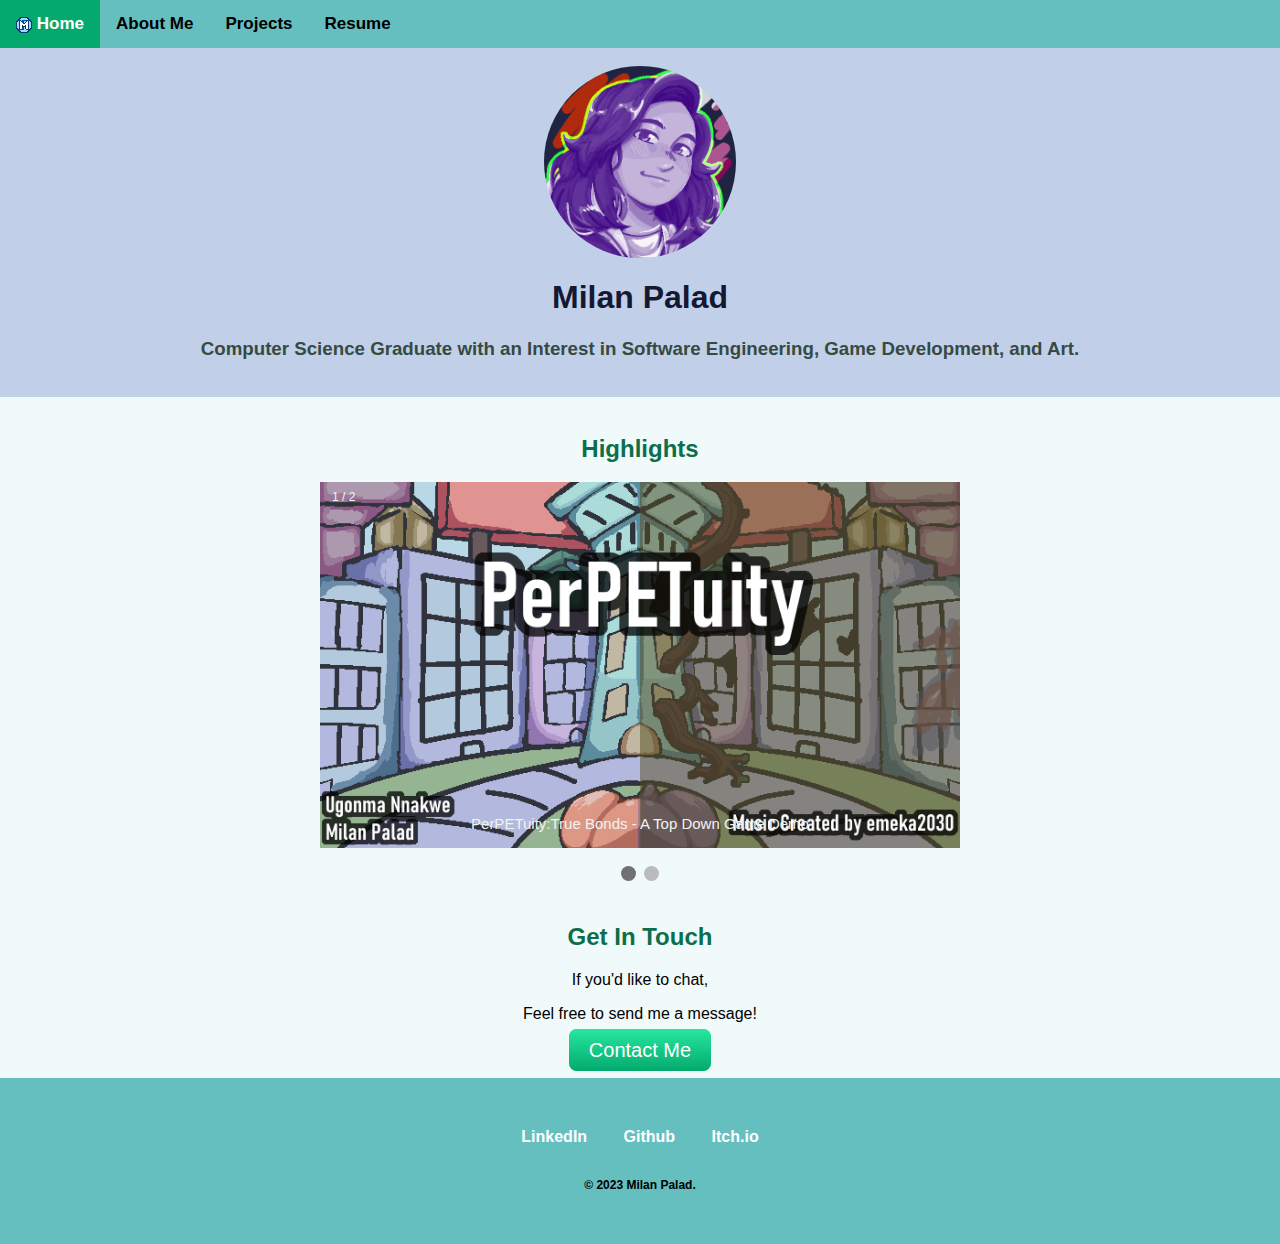
<file: index.html>
<!DOCTYPE html>
<html lang="en">
    <head>
        <meta charset="UTF-8">
        <title>Home</title>
        <link rel="icon" href="favicon.ico?v=2">
        <link rel="stylesheet" href="css/styles.css">
    </head>
    <body>
        <div class="topnav">
            <a class="active" href="#"><img src="favicon.ico?v=2"> Home</a>
            <a class="inactive" href="about_me.html">About Me</a>
            <a class="inactive" href="projects.html">Projects</a>
            <a class="inactive" href="resume.pdf">Resume</a>
        </div>
        <div style="background-color: #c1d0e8">
            <br>
            <img class="center" src="images/pixelme.png" alt="milan-profile-img">
            <h1>Milan Palad</h1>
            <h3 style="text-align:center">Computer Science Graduate with an Interest in Software  Engineering, Game Development, and Art.</h3>
            <br>
        </div>

        <br>

        <h2 style="text-align:center">Highlights</h2>
        <div class="slideshow-container">
        <div class="mySlides fade">
          <div class="numbertext">1 / 2</div>
            <a href="https://spubbyborp.itch.io/perpetuity-true-bonds"><img src="images/PerPETuity/PerPETuity.png" style="width:100%"></a>
          <div class="text">PerPETuity:True Bonds - A Top Down Game Demo</div>
        </div>

        <div class="mySlides fade">
          <div class="numbertext">2 / 2</div>
            <a href="https://mpalad2.itch.io/cornucopia"><img src="images/Cornucopia/Cornucopia.png" style="width:100%"></a>
          <div class="text">Cornucopia - A Dating Sim Demo</div>
        </div>

        </div>
        <br>

        <div style="text-align:center">
          <span class="dot"></span>
          <span class="dot"></span>
        </div>

        <script src="javascript/auto_slideshow_script.js"></script>

        <br>

        <div class="contact-me">
            <h2>Get In Touch</h2>
            <p>If you'd like to chat,</p>
            <p>Feel free to send me a message!</p>
            <a class="btn" href="mailto:paladjmilan@email.com">Contact Me</a>
          </div>

        <div>
            <p></p>
        </div>

        <div class="bottom-container">
            <a class="footer-link" href="https://www.linkedin.com/in/milan-palad-4903071a7/">LinkedIn</a>
            <a class="footer-link" href="https://github.com/mpalad2">Github</a>
            <a class="footer-link" href="https://mpalad2.itch.io/">Itch.io</a>
            <p class="copyright">© 2023 Milan Palad.</p>
        </div>
    </body>
</html>
</file>
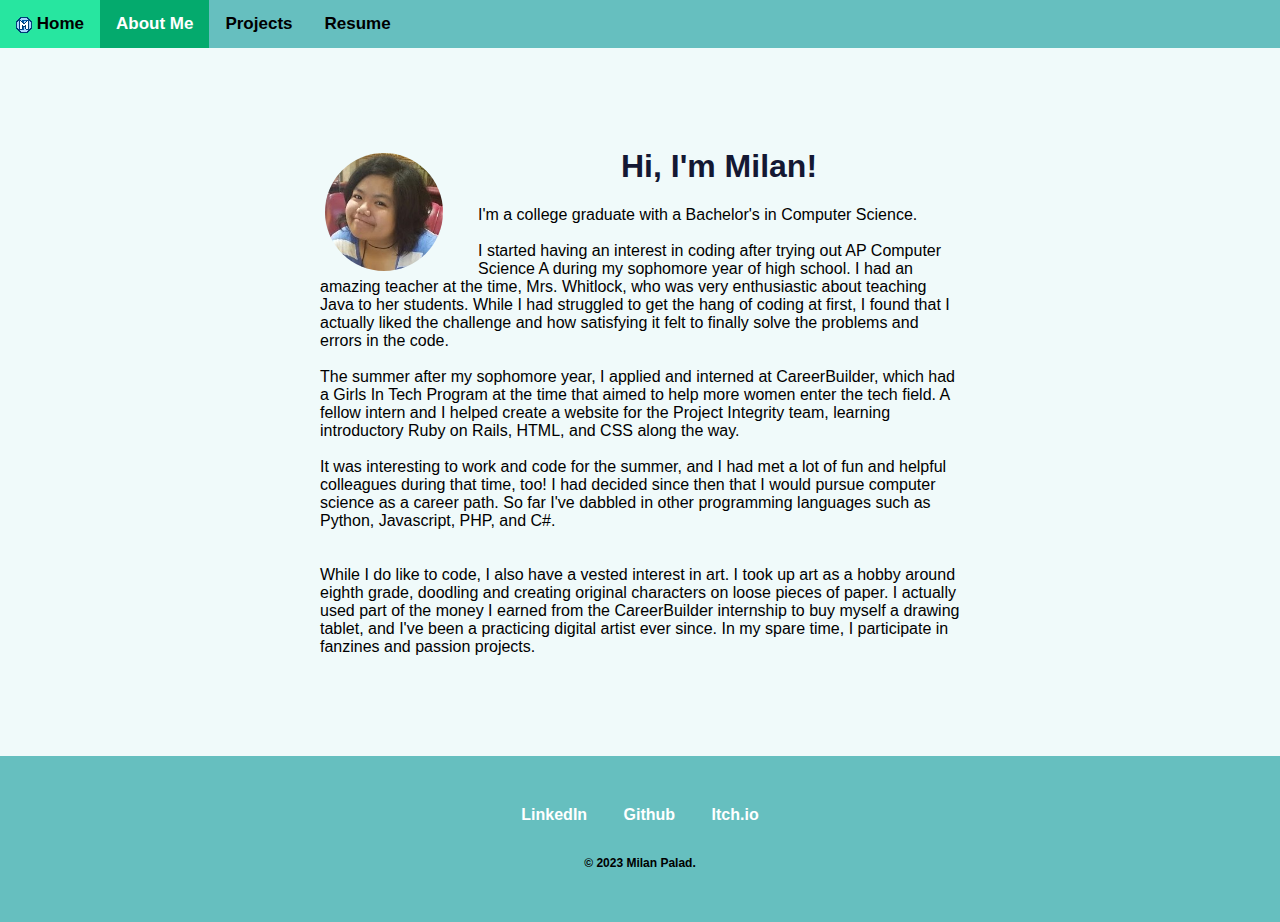
<file: about_me.html>
<!DOCTYPE html>
<html lang="en">
    <head>
        <meta charset="UTF-8">
        <title>About Me</title>
        <link rel="icon" href="favicon.ico?v=2">
        <link rel="stylesheet" href="css/styles.css">
    </head>
    <body>
        <div class="topnav">
            <a class="inactive" href="index.html"><img src="favicon.ico?v=2"> Home</a>
            <a class="active" href="#">About Me</a>
            <a class="inactive" href="projects.html">Projects</a>
            <a class="inactive" href="resume.pdf">Resume</a>
        </div>

        <div class="skill-row">
            <img class="profile" src="images/milan.jpg" style="padding:5px" alt="milan-profile-img">
            <h1>Hi, I'm Milan!</h1>
            <p>I'm a college graduate with a Bachelor's in Computer Science.
                <br>
                <br>
                I started having an interest in coding after trying out AP Computer Science A
                during my sophomore year of high school. I had an amazing teacher at the time, Mrs. Whitlock, who
                was very enthusiastic about teaching Java to her students. While I had struggled to get the hang of
                coding at first, I found that I actually liked the challenge and how satisfying it felt to finally solve
                the problems and errors in the code.
                <br>
                <br>
                The summer after my sophomore year, I applied and interned at CareerBuilder, which had a Girls In Tech
                Program at the time that aimed to help more women enter the tech field. A fellow intern and I helped
                create a website for the Project Integrity team, learning introductory Ruby on Rails, HTML,
                and CSS along the way.
                <br>
                <br>
                It was interesting to work and code for the summer, and I had met a lot of fun and helpful
                colleagues during that time, too! I had decided since then that I would pursue computer science as a
                career path. So far I've dabbled in other programming languages such as Python, Javascript, PHP, and C#.
                <br>
                <br>
                <br>
                While I do like to code, I also have a vested interest in art. I took up art as a hobby around
                eighth grade, doodling and creating original characters on loose pieces of paper. I actually used part
                of the money I earned from the CareerBuilder internship to buy myself a drawing tablet, and I've been a
                practicing digital artist ever since. In my spare time, I participate in fanzines and passion projects.</p>
        </div>

        <div>
            <p></p>
        </div>

        <div class="bottom-container">
            <a class="footer-link" href="https://www.linkedin.com/in/milan-palad-4903071a7/">LinkedIn</a>
            <a class="footer-link" href="https://github.com/mpalad2">Github</a>
            <a class="footer-link" href="https://mpalad2.itch.io/">Itch.io</a>
            <p class="copyright">© 2023 Milan Palad.</p>
        </div>
    </body>
</html>
</file>
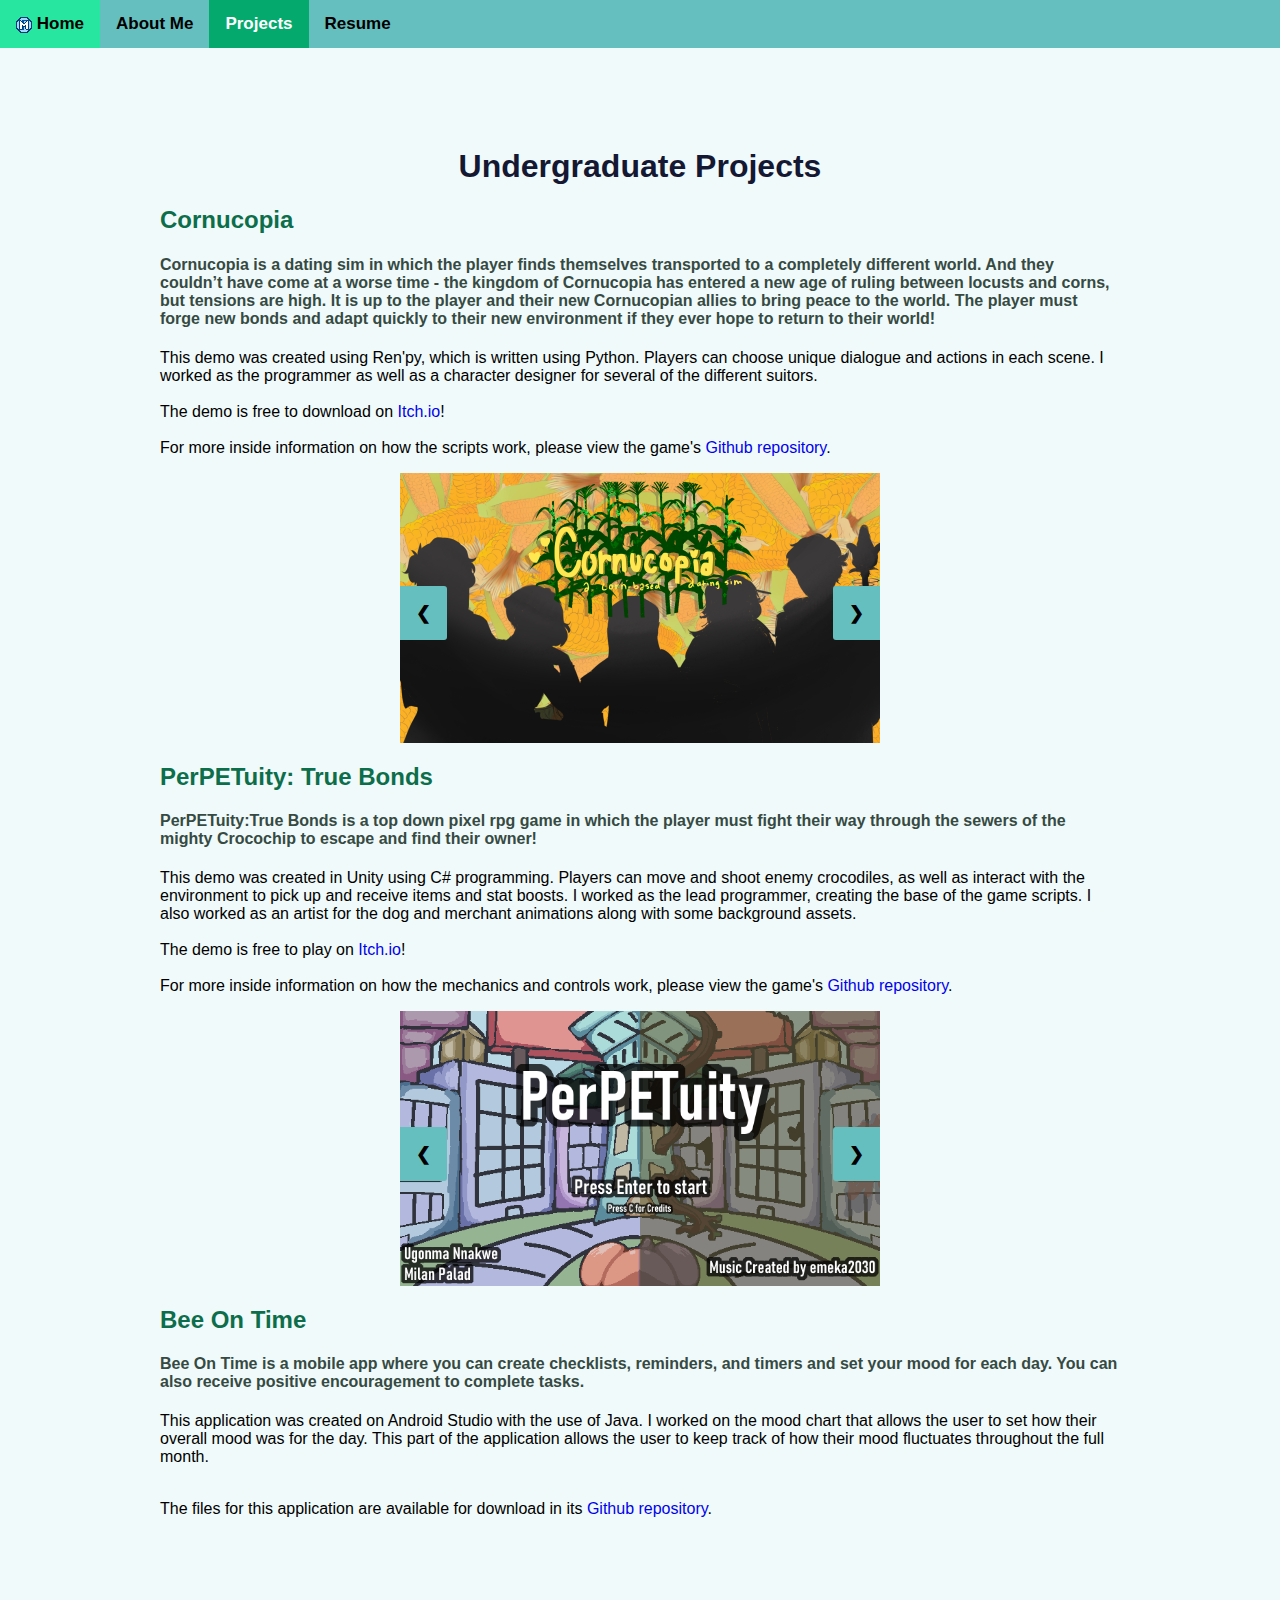
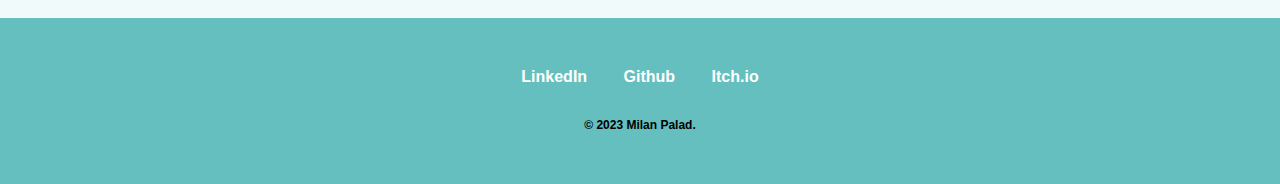
<file: projects.html>
<!DOCTYPE html>
<html lang="en">
    <head>
        <meta charset="UTF-8">
        <title>Projects</title>
        <link rel="icon" href="favicon.ico?v=2">
        <link rel="stylesheet" href="css/styles.css">
    </head>
    <body>
        <div class="topnav">
            <a class="inactive" href="index.html"><img src="favicon.ico?v=2"> Home</a>
            <a class="inactive" href="about_me.html">About Me</a>
            <a class="active" href="#">Projects</a>
            <a class="inactive" href="resume.pdf">Resume</a>
        </div>

        <div class = "skill-row-2">
            <h1>Undergraduate Projects</h1>
            <h2>Cornucopia</h2>
            <h4>Cornucopia is a dating sim in which the player finds themselves transported to a completely different
                world. And they couldn’t have come at a worse time - the kingdom of Cornucopia has entered a new age of
                ruling between locusts and corns, but tensions are high. It is up to the player and their new Cornucopian
                allies to bring peace to the world. The player must forge new bonds and adapt quickly to their new
                environment if they ever hope to return to their world!</h4>
            <p>This demo was created using Ren'py, which is written using Python. Players can choose unique
                dialogue and actions in each scene. I worked as the programmer as well as
                a character designer for several of the different suitors.
                <br>
                <br>
                The demo is free to download on <a href="https://mpalad2.itch.io/cornucopia">Itch.io</a>!
                <br>
                <br>
                For more inside information on how the scripts work, please view the game's
                <a href="https://github.com/mpalad2/CornucopiaGame">Github repository</a>.</p>

            <div class="slideshow-container">
                <div class="mySlides1">
                    <img src="images/Cornucopia/Cornucopia.png" style="width:100%">
                </div>

                <div class="mySlides1">
                    <img src="images/Cornucopia/CornucopiaSC1.JPG" style="width:100%">
                </div>

                <div class="mySlides1">
                    <img src="images/Cornucopia/CornucopiaSC2.JPG" style="width:100%">
                </div>

                <a class="prev" onclick="plusSlides(-1, 0)">&#10094;</a>
                <a class="next" onclick="plusSlides(1, 0)">&#10095;</a>
            </div>

            <h2>PerPETuity: True Bonds</h2>
            <h4>PerPETuity:True Bonds is a top down pixel rpg game in which the player must fight their way through
                the sewers of the mighty Crocochip to escape and find their owner!</h4>
            <p>This demo was created in Unity using C# programming. Players can move and shoot enemy crocodiles, as well
                as interact with the environment to pick up and receive items and stat boosts.
                I worked as the lead programmer, creating the base of the game scripts.
                I also worked as an artist for the dog and merchant animations along with some background assets.
                <br>
                <br>
                The demo is free to play on <a href="https://spubbyborp.itch.io/perpetuity-true-bonds">Itch.io</a>!
                <br>
                <br>
                For more inside information on how the mechanics
                and controls work, please view the game's
                <a href="https://github.com/mpalad2/PerPETuityGame">Github repository</a>.</p>
            <div class="slideshow-container">
            <div class="mySlides2">
                <img src="images/PerPETuity/PopenScreen.png" style="width:100%">
            </div>

            <div class="mySlides2">
                    <img src="images/PerPETuity/PInstructions.png" style="width:100%">
                </div>

                <div class="mySlides2">
                    <img src="images/PerPETuity/PcreditsScreen.png" style="width:100%">
                </div>

                <div class="mySlides2">
                    <img src="images/PerPETuity/PerPETuitySC1.JPG" style="width:100%">
                </div>

                <div class="mySlides2">
                    <img src="images/PerPETuity/DogSpriteSheet.jpg" style="width:100%">
                </div>

                <div class="mySlides2">
                    <img src="images/PerPETuity/Merchant.jpg" style="width:100%">
                </div>

                <a class="prev" onclick="plusSlides(-1, 1)">&#10094;</a>
                <a class="next" onclick="plusSlides(1, 1)">&#10095;</a>
            </div>

            <h2>Bee On Time</h2>
            <h4>Bee On Time is a mobile app where you can create checklists, reminders, and timers and set your mood for
                    each day. You can also receive positive encouragement to complete tasks.</h4>
            <p>This application was created on Android Studio with the use of Java.
                I worked on the mood chart that allows the user to set how their overall mood was for the day. This part
                of the application allows the user to keep track of how their mood fluctuates throughout the full month.</p>
            <br>
                    The files for this application are available for download in its
            <a href="https://github.com/mpalad2/BeeOnTimeApp">Github repository</a>.</p>

            <script src="javascript/multi_slideshow_script.js"></script>
        </div>


        <div>
            <p></p>
        </div>

        <div class="bottom-container">
            <a class="footer-link" href="https://www.linkedin.com/in/milan-palad-4903071a7/">LinkedIn</a>
            <a class="footer-link" href="https://github.com/mpalad2">Github</a>
            <a class="footer-link" href="https://mpalad2.itch.io/">Itch.io</a>
            <p class="copyright">© 2023 Milan Palad.</p>
        </div>
    </body>
</html>
</file>
<file: css/styles.css>
a:link {
    text-decoration: none;
}
a:visited {
  text-decoration: none;
  color: #673882;
}
a:hover {
    color: black;
    background-color: #27e6a0;
}
body{
    font-family: arial;
    background-color: #f0fafa;
    margin: 0;
}
h1 {
    color: #141833;
    text-align: center;
}
h2 {
    color: #0c6e4a;
}
h3, h4 {
    color: #364a43;
}

.bottom-container {
    background-color: #66BFBF;
    padding: 50px 0 20px;
    text-align: center;
    font-weight: bold;
}
.bottom-container a {
    padding: 14px 16px;
    text-decoration: none;
    color: white;
}
.bottom-container a:hover {
    background-color: #27e6a0;
    color: black;
}

.btn {
  background: #27e6a0;
  background-image: -webkit-linear-gradient(top, #27e6a0, #04AA6D);
  background-image: -moz-linear-gradient(top, #27e6a0, #04AA6D);
  background-image: -ms-linear-gradient(top, #27e6a0, #04AA6D);
  background-image: -o-linear-gradient(top, #27e6a0, #04AA6D);
  background-image: linear-gradient(to bottom, #27e6a0, #04AA6D);
  -webkit-border-radius: 8;
  -moz-border-radius: 8;
  border-radius: 8px;
  font-family: 'Montserrat', sans-serif;
  color: #ffffff;
  font-size: 20px;
  padding: 10px 20px 10px 20px;
  text-decoration: none;
}
.center {
    border-radius: 100%;
    display: block;
    margin-left: auto;
    margin-right: auto;
    width: 15%;
}
.contact-me {
    text-align: center;
}
.copyright {
    color: black;
    font-size: 0.75rem;
    padding: 20px 0px;
}
.profile {
    border-radius: 100%;
    width: 20%;
    float: left;
    margin-right: 30px;
}
.skill-row {
    width: 50%;
    margin: 100px auto 100px auto;
    text-align: left;
}
.skill-row-2 {
    width: 75%;
    margin: 100px auto 100px auto;
    text-align: left;
}
.topnav {
  background-color: #66BFBF;
  overflow: hidden;
}
.topnav a {
  float: left;
  color: #f2f2f2;
  text-align: center;
  padding: 14px 16px;
  text-decoration: none;
  font-size: 17px;
  font-weight: bold;
}
.topnav a:hover {
  background-color: #27e6a0;
}
.topnav a.active {
  background-color: #04AA6D;
  color: white;
}
.topnav a.inactive {
  color: black;
}
.undergrad-game {
    width: 10%;
}

/* --------------- Shared Slideshow Attributes ------------------ */
* {
    box-sizing: border-box;
}
.mySlides1, .mySlides2 {
    display: none;
}
img {
    vertical-align: middle;
}

/*-------------------------------Manual Slideshow-------------------------------*/
/* Slideshow container */
.slideshow-container {
  max-width: 500px;
  width:50%;
  position: relative;
  margin: auto;
}

/* Next & previous buttons */
.prev, .next {
  cursor: pointer;
  position: absolute;
  top: 50%;
  width: auto;
  padding: 16px;
  margin-top: -22px;
  color: black;
  font-weight: bold;
  font-size: 18px;
  transition: 0.6s ease;
  border-radius: 0 3px 3px 0;
  user-select: none;
  background-color: #66BFBF;
}

/* Position the "next button" to the right */
.next {
  right: 0;
  border-radius: 3px 0 0 3px;
}

/* On hover, add a grey background color */
.prev:hover, .next:hover {
  background-color: #27e6a0;
  color: white;
}

/* -------------- Automatic Slideshow ---------------- */

/* Slideshow container */
.slideshow-container {
  max-width: 1000px;
  position: relative;
  margin: auto;
}

/* Caption text */
.text {
  color: #f2f2f2;
  font-size: 15px;
  padding: 8px 12px;
  position: absolute;
  bottom: 8px;
  width: 100%;
  text-align: center;
}

/* Number text (1/3 etc) */
.numbertext {
  color: #f2f2f2;
  font-size: 12px;
  padding: 8px 12px;
  position: absolute;
  top: 0;
}

/* The dots/bullets/indicators */
.dot {
  height: 15px;
  width: 15px;
  margin: 0 2px;
  background-color: #bbb;
  border-radius: 50%;
  display: inline-block;
  transition: background-color 0.6s ease;
}

.active {
  background-color: #717171;
}

/* Fading animation */
.fade {
  animation-name: fade;
  animation-duration: 1.5s;
}

@keyframes fade {
  from {opacity: .4}
  to {opacity: 1}
}

/* On smaller screens, decrease text size */
@media only screen and (max-width: 300px) {
  .text {font-size: 11px}
}
</file>
